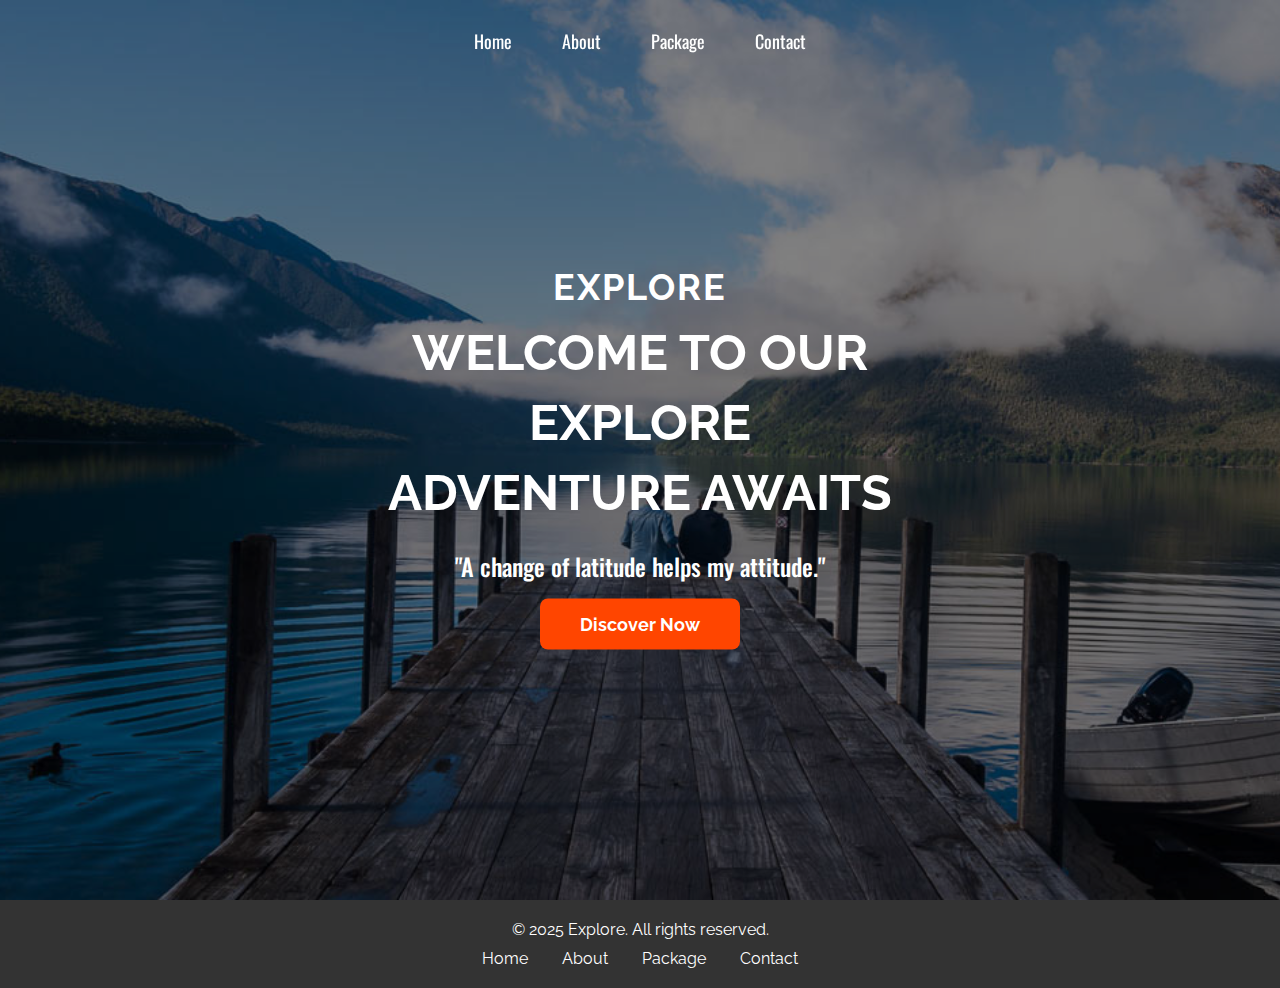
<file: index.html>
<!DOCTYPE html>
<html lang="en">
<head>
    <meta charset="UTF-8">
    <meta name="viewport" content="width=device-width, initial-scale=1.0">
    <title>Explore</title>
    <link href="https://fonts.googleapis.com/css2?family=Raleway:wght@700&family=Oswald:wght@400;500&display=swap" rel="stylesheet">
    <link href="./styles.css" rel="stylesheet">
</head>
<body>
    <!-- Navigation Bar -->
    <div class="arai">
        <a href="./index.html" class="nav-link">Home</a>
        <a href="./about.html" class="nav-link">About</a>
        <a href="./discover.html" class="nav-link">Package</a>
        <a href="./contact.html" class="nav-link">Contact</a>
    </div>

    <!-- Main Section -->
    <div class="main-section">
        <div class="text-overlay">
            <h1 class="mal">EXPLORE</h1>
            <h2 class="big">Welcome to Our Explore<br>Adventure Awaits</h2>
            <p class="quo">"A change of latitude helps my attitude."</p>
            <div class="action-btn">
                <a href="./discover.html" class="discover-btn">Discover Now</a>
            </div>
        </div>
        <img src="./Images/NZ.jpg" alt="maldives" class="background-image">
    </div>

    <!-- Footer for copyright -->
    <div class="footer">
        <div class="footer-content">
            <p>&copy; 2025 Explore. All rights reserved.</p>
            <div class="bottom-nav">
                <a href="./index.html" class="footer-link">Home</a>
                <a href="./about.html" class="footer-link">About</a>
                <a href="./discover.html" class="footer-link">Package</a>
                <a href="./contact.html" class="footer-link">Contact</a>
            </div>
        </div>
    </div>
</body>
</html>
</file>
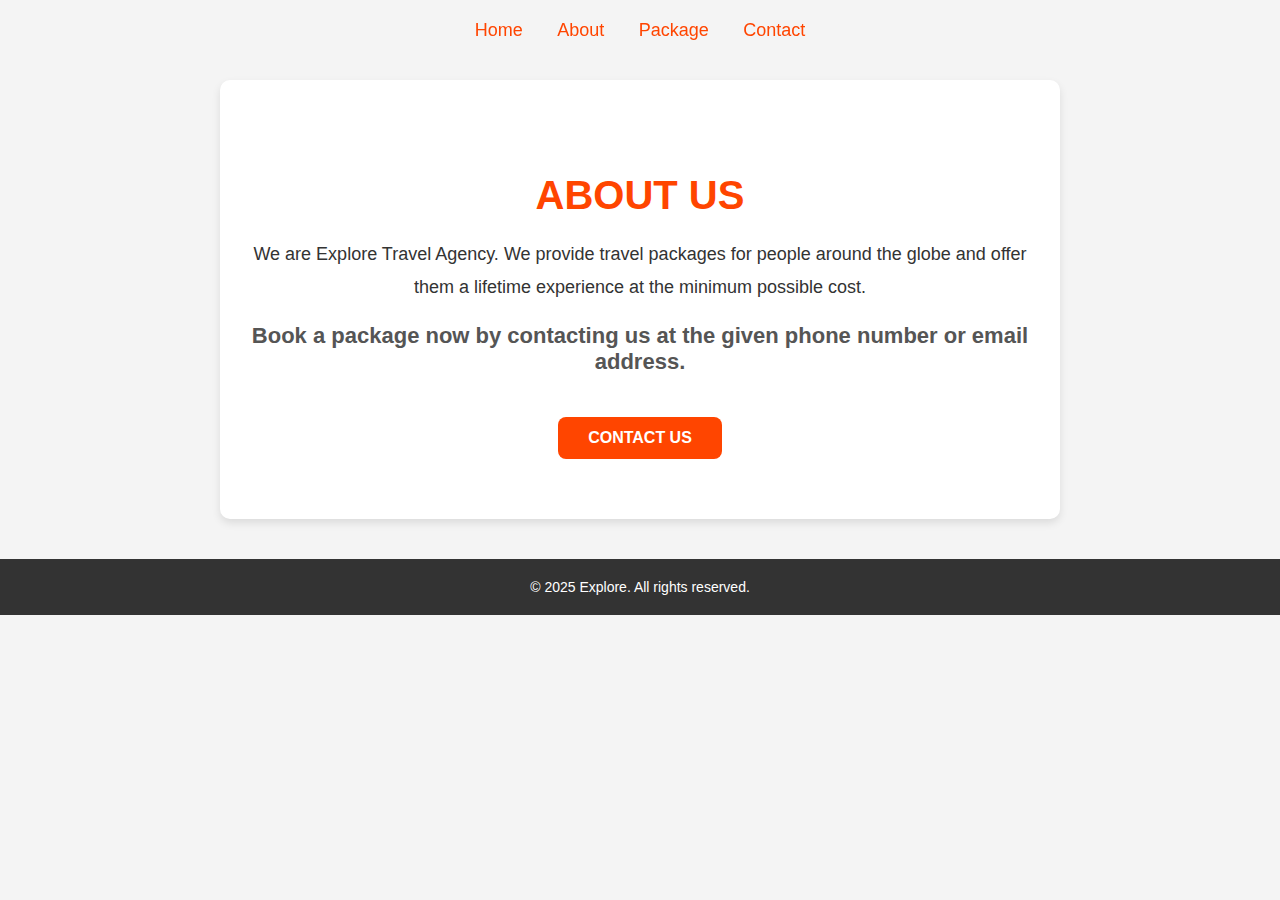
<file: about.html>
<!DOCTYPE html>
<html lang="en">
<head>
    <meta charset="UTF-8">
    <meta name="viewport" content="width=device-width, initial-scale=1.0">
    <title>About Us</title>
    <link href="./about.css" rel="stylesheet">
</head>
<body>
    <!-- Navigation Bar -->
    <div class="arai">
        <a href="./index.html">Home</a>
        <a href="./about.html">About</a>
        <a href="./discover.html">Package</a>
        <a href="./contact.html">Contact</a>
    </div>

    <!-- About Us Section -->
    <div class="about-section">
        <h2>ABOUT US</h2>
        <p>
            We are Explore Travel Agency. We provide travel packages for people around the globe and offer them a lifetime experience at the minimum possible cost. <br>
        </p>
        
        <h3>Book a package now by contacting us at the given phone number or email address.</h3>
        
        <a href="./contact.html" class="contact-link">CONTACT US</a>
    </div>

    <!-- Footer -->
    <div class="footer">
        <p>&copy; 2025 Explore. All rights reserved.</p>
    </div>
</body>
</html>
</file>
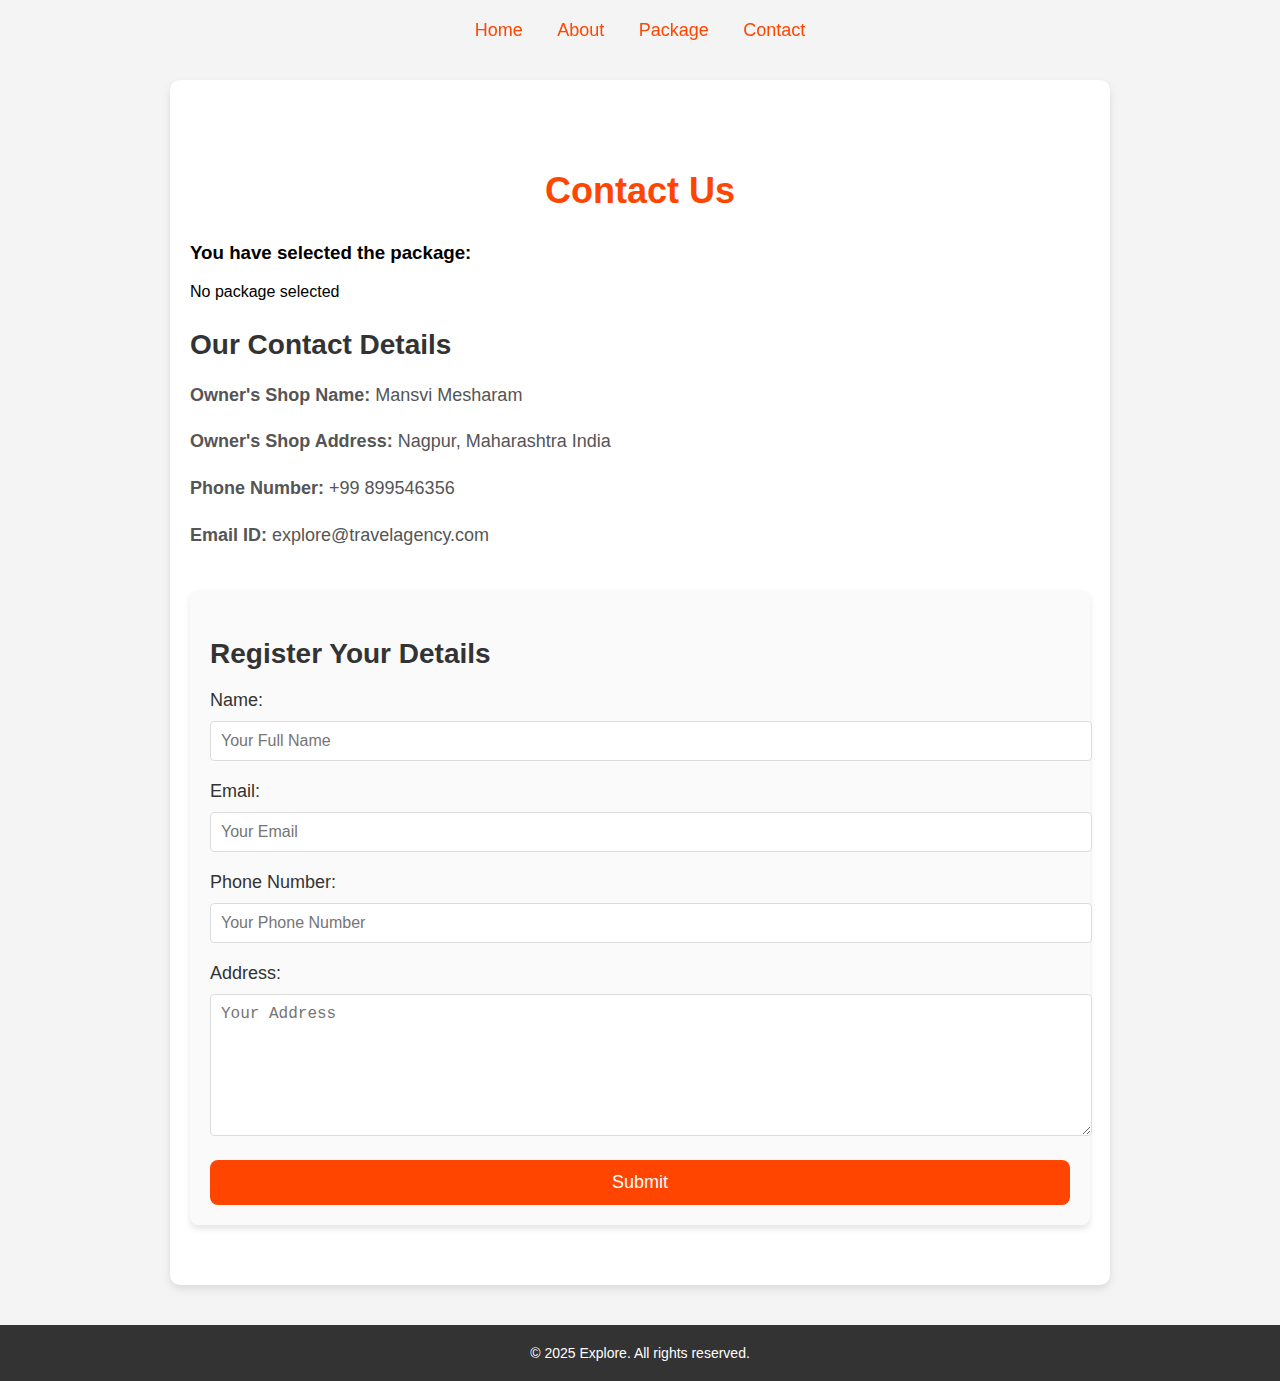
<file: contact.html>
<!DOCTYPE html>
<html lang="en">
<head>
    <meta charset="UTF-8">
    <meta name="viewport" content="width=device-width, initial-scale=1.0">
    <title>Contact Us</title>
    <link href="./contact.css" rel="stylesheet">
</head>
<body>
    <!-- Navigation Bar -->
    <div class="arai">
        <a href="./index.html">Home</a>
        <a href="./about.html">About</a>
        <a href="./discover.html">Package</a>
        <a href="./contact.html">Contact</a>
    </div>

    <!-- Contact Section -->
    <div class="contact-section">
        <h2>Contact Us</h2>

        <!-- Display Selected Package -->
        <div class="selected-package">
            <h3>You have selected the package:</h3>
            <p id="package-name">Loading...</p> <!-- Placeholder for the selected package -->
        </div>

        <!-- Owner's Contact Information -->
        <div class="contact-info">
            <h3>Our Contact Details</h3>
            <p><strong>Owner's Shop Name:</strong> Mansvi Mesharam</p>
            <p><strong>Owner's Shop Address:</strong> Nagpur, Maharashtra India</p>
            <p><strong>Phone Number:</strong> +99 899546356</p>
            <p><strong>Email ID:</strong> explore@travelagency.com</p>
        </div>

        <!-- Contact Form -->
        <div class="contact-form">
            <h3>Register Your Details</h3>
            <form action="thankyou.html" method="post"> <!-- Form action set to thankyou.html -->
                <label for="name">Name:</label>
                <input type="text" id="name" name="name" placeholder="Your Full Name" required>

                <label for="email">Email:</label>
                <input type="email" id="email" name="email" placeholder="Your Email" required>

                <label for="phone">Phone Number:</label>
                <input type="tel" id="phone" name="phone" placeholder="Your Phone Number" required>

                <label for="address">Address:</label>
                <textarea id="address" name="address" placeholder="Your Address" required></textarea>

                <button type="submit" class="submit-btn">Submit</button>
            </form>
        </div>
    </div>

    <!-- Footer -->
    <div class="footer">
        <p>&copy; 2025 Explore. All rights reserved.</p>
    </div>

    <script>
        // Function to get the query parameter "package" from the URL
        function getPackageFromURL() {
            const urlParams = new URLSearchParams(window.location.search);
            const package = urlParams.get('package');
            const packageName = document.getElementById('package-name');
            
            // Display the package name (or a default message if not found)
            if (package) {
                packageName.textContent = package.replace(/-/g, ' ').toUpperCase(); // Replace hyphens with spaces
            } else {
                packageName.textContent = 'No package selected';
            }
        }

        // Call the function when the page loads
        window.onload = getPackageFromURL;
    </script>
</body>
</html>
</file>
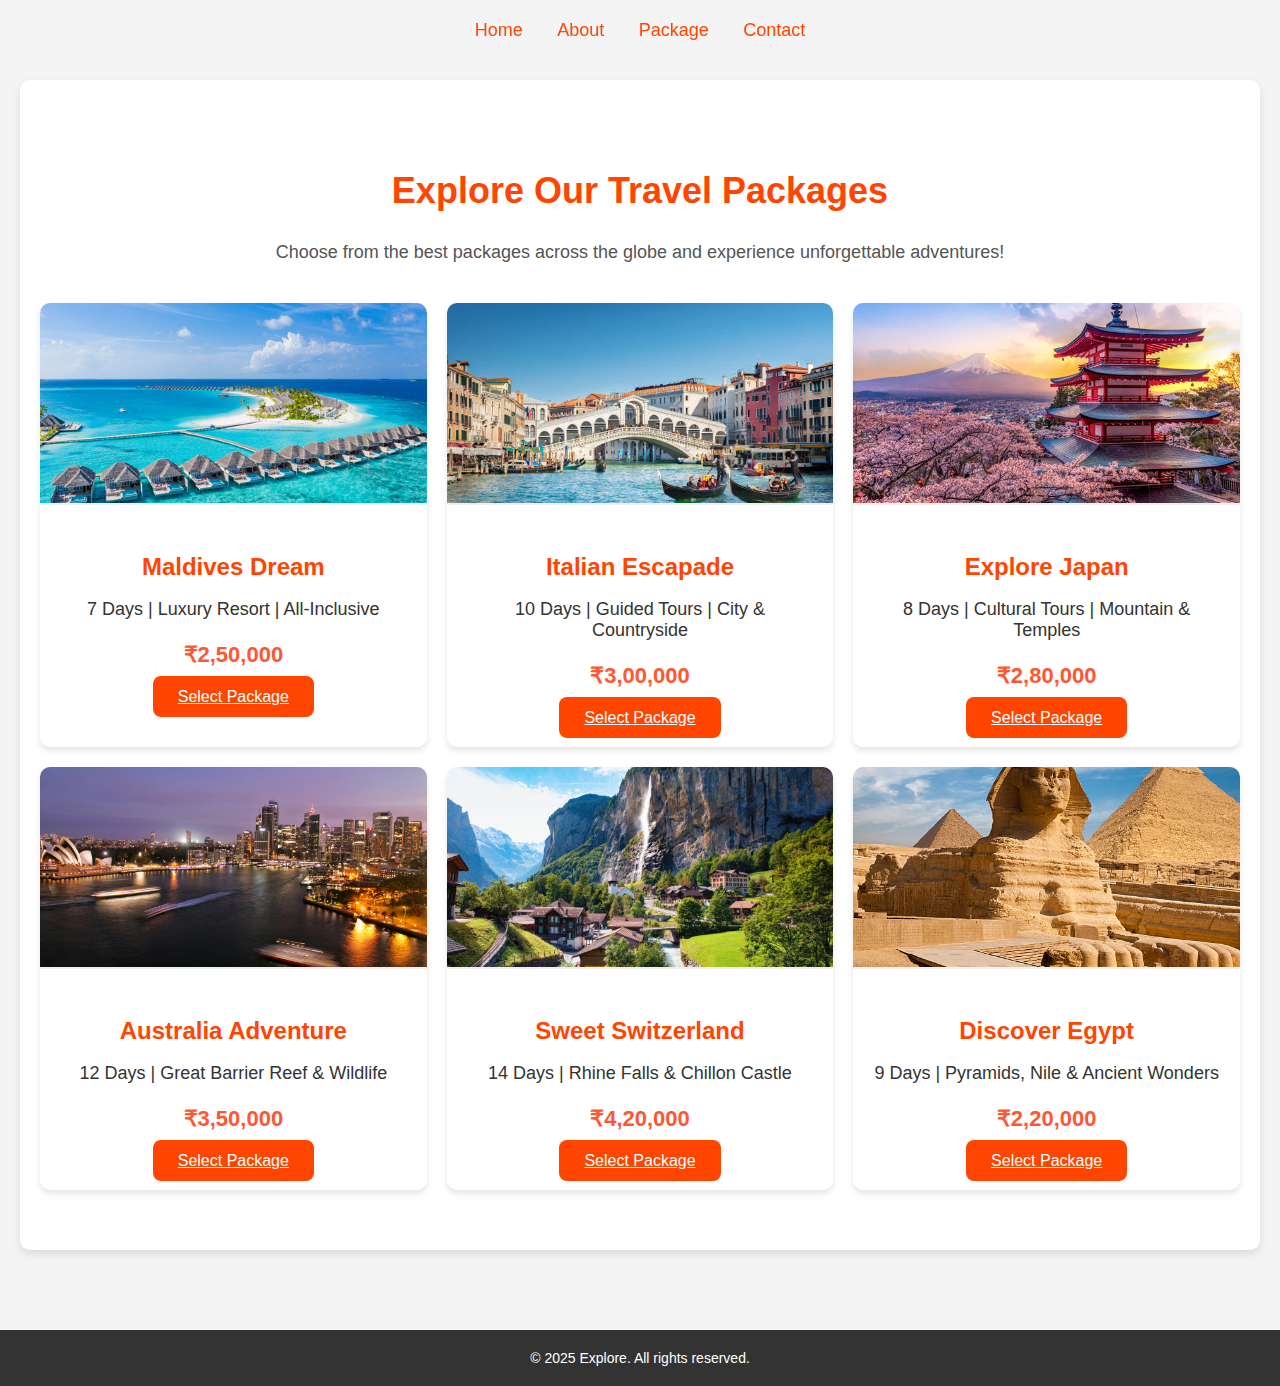
<file: discover.html>
<!DOCTYPE html>
<html lang="en">
<head>
    <meta charset="UTF-8">
    <meta name="viewport" content="width=device-width, initial-scale=1.0">
    <title>Explore Packages</title>
    <link href="./discover.css" rel="stylesheet">
</head>
<body>
    <!-- Navigation Bar -->
    <div class="arai">
        <a href="./index.html">Home</a>
        <a href="./about.html">About</a>
        <a href="./discover.html">Package</a>
        <a href="./contact.html">Contact</a>
    </div>

    <!-- Package Section -->
    <div class="package-section">
        <h2>Explore Our Travel Packages</h2>
        <p class="description">Choose from the best packages across the globe and experience unforgettable adventures!</p>

        <div class="package-cards">
            <!-- Package 1: Maldives -->
            <div class="package-card">
                <img src="./Images/maldives.jpg" alt="Maldives">
                <div class="package-info">
                    <h3>Maldives Dream</h3>
                    <p>7 Days | Luxury Resort | All-Inclusive</p>
                    <p class="price">₹2,50,000</p>
                    <a href="./contact.html?package=maldives-dream" class="select-btn">Select Package</a>
                </div>
            </div>

            <!-- Package 2: Italy -->
            <div class="package-card">
                <img src="./Images/italy.jpg" alt="Italy">
                <div class="package-info">
                    <h3>Italian Escapade</h3>
                    <p>10 Days | Guided Tours | City & Countryside</p>
                    <p class="price">₹3,00,000</p>
                    <a href="./contact.html?package=italian-escapade" class="select-btn">Select Package</a>
                </div>
            </div>

            <!-- Package 3: Japan -->
            <div class="package-card">
                <img src="./Images/japan.jpg" alt="Japan">
                <div class="package-info">
                    <h3>Explore Japan</h3>
                    <p>8 Days | Cultural Tours | Mountain & Temples</p>
                    <p class="price">₹2,80,000</p>
                    <a href="./contact.html?package=explore-japan" class="select-btn">Select Package</a>
                </div>
            </div>

            <!-- Package 4: Australia -->
            <div class="package-card">
                <img src="./Images/australia.jpg" alt="Australia">
                <div class="package-info">
                    <h3>Australia Adventure</h3>
                    <p>12 Days | Great Barrier Reef & Wildlife</p>
                    <p class="price">₹3,50,000</p> 
                    <a href="./contact.html?package=australia-adventure" class="select-btn">Select Package</a>
                </div>
            </div>

            <!-- Package 5: Switzerland-->
            <div class="package-card">
                <img src="./Images/switzerland.jpg" alt="Switzerland">
                <div class="package-info">
                    <h3>Sweet Switzerland</h3>
                    <p>14 Days | Rhine Falls & Chillon Castle</p>
                    <p class="price">₹4,20,000</p> 
                    <a href="./contact.html?package=australia-adventure" class="select-btn">Select Package</a>
                </div>
            </div>

            <!-- Package 6: Egypt -->
            <div class="package-card">
                <img src="./Images/egypt.jpg" alt="Egypt">
                <div class="package-info">
                    <h3>Discover Egypt</h3>
                    <p>9 Days | Pyramids, Nile & Ancient Wonders</p>
                    <p class="price">₹2,20,000</p> 
                    <a href="./contact.html?package=discover-egypt" class="select-btn">Select Package</a>
                </div>
            </div>
        </div>
    </div>

    <!-- Footer -->
    <div class="footer">
        <p>&copy; 2025 Explore. All rights reserved.</p>
    </div>
</body>
</html>
</file>
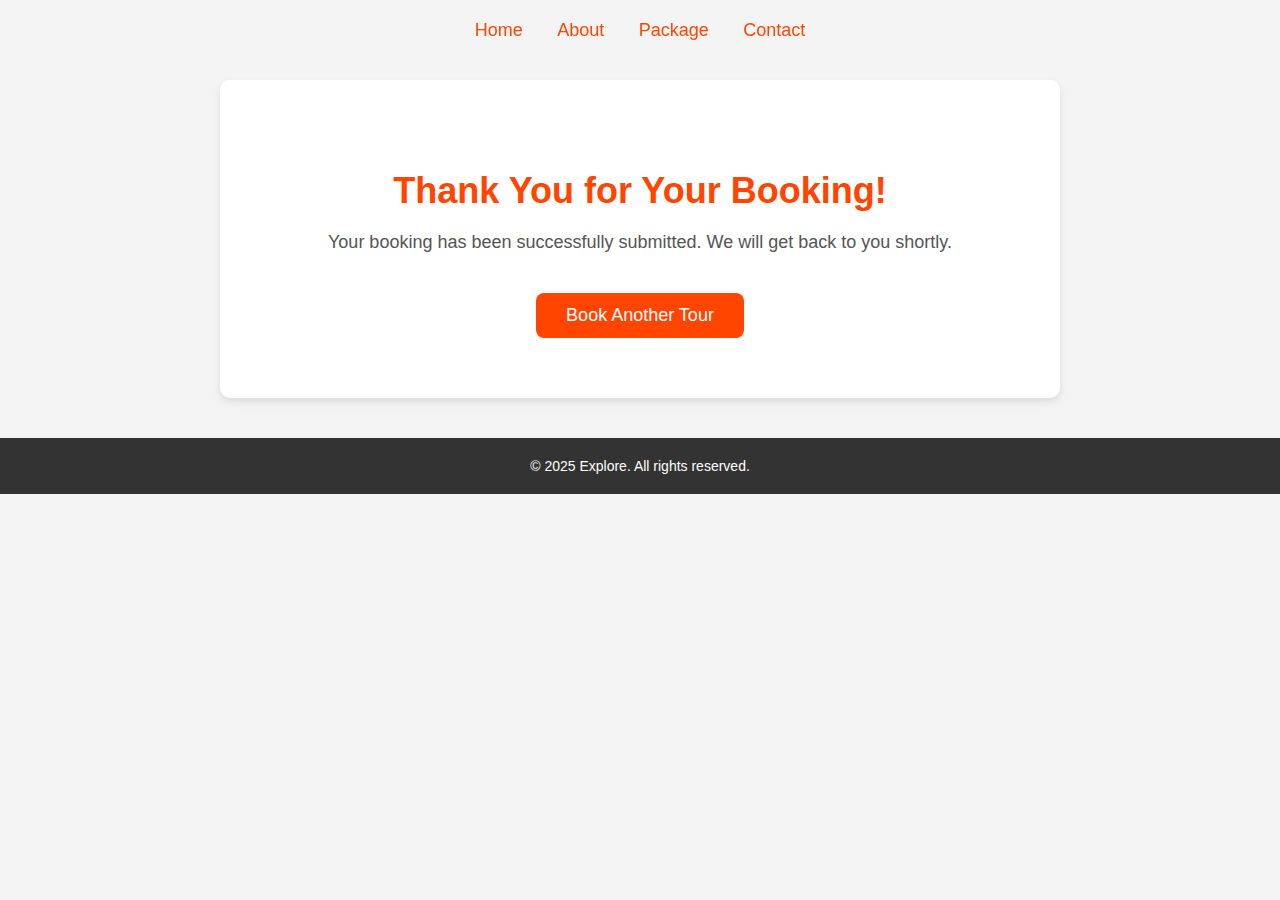
<file: thankyou.html>
<!DOCTYPE html>
<html lang="en">
<head>
    <meta charset="UTF-8">
    <meta name="viewport" content="width=device-width, initial-scale=1.0">
    <title>Thank You</title>
    <link href="./thankyou.css" rel="stylesheet">
</head>
<body>
    <!-- Navigation Bar -->
    <div class="arai">
        <a href="./index.html">Home</a>
        <a href="./about.html">About</a>
        <a href="./discover.html">Package</a>
        <a href="./contact.html">Contact</a>
    </div>

    <!-- Thank You Section -->
    <div class="thank-you-section">
        <h2>Thank You for Your Booking!</h2>
        <p>Your booking has been successfully submitted. We will get back to you shortly.</p>

        <!-- Button to Book Another Tour -->
        <a href="./discover.html" class="book-another-btn">Book Another Tour</a>
    </div>

    <!-- Footer -->
    <div class="footer">
        <p>&copy; 2025 Explore. All rights reserved.</p>
    </div>
</body>
</html>
</file>
<file: styles.css>
/* General Styles */
* {
    margin: 0;
    padding: 0;
    box-sizing: border-box;
}

body {
    font-family: 'Raleway', sans-serif;
    background-color: #f4f4f4;
    overflow: hidden; /* Prevent horizontal and vertical scrolling */
    height: 100%; /* Ensure the body height fits the viewport */
    display: flex;
    flex-direction: column; /* Align children (content + footer) vertically */
}

main {
    flex-grow: 1; /* This allows the content to grow and take the available space */
}

/* Navigation Bar */
.arai {
    position: fixed;
    top: 20px;
    left: 50%;
    transform: translateX(-50%);
    z-index: 1000;
    display: flex;
    gap: 20px;
}

.nav-link {
    color: #fff;
    font-size: 18px;
    font-family: 'Oswald', sans-serif;
    text-decoration: none;
    padding: 8px 15px;
    border-radius: 8px;
    transition: background-color 0.3s;
}

.nav-link:hover {
    background-color: orangered;
    color: white;
}

/* Main Section */
.main-section {
    position: relative;
    height: 100vh; /* Full height of the viewport */
    overflow: hidden; /* Disable scrolling */
}

.background-image {
    width: 100%;
    height: 100%;
    object-fit: cover;
    filter: brightness(50%);
    position: absolute;
    top: 0;
    left: 0;
    z-index: -1;
}

/* Text Overlay */
.text-overlay {
    position: absolute;
    top: 50%;
    left: 50%;
    transform: translate(-50%, -50%);
    text-align: center;
    color: white;
    z-index: 1;
}

.mal {
    font-size: 36px;
    font-weight: 700;
    font-family: 'Raleway', sans-serif;
    letter-spacing: 2px;
    margin-bottom: 10px;
    text-transform: uppercase;
}

.big {
    font-size: 50px;
    font-weight: 700;
    font-family: 'Raleway', sans-serif;
    color: white;
    line-height: 1.4;
    margin-bottom: 20px;
    text-transform: uppercase;
}

.quo {
    font-size: 24px;
    font-weight: 500;
    color: white;
    margin-bottom: 30px;
    font-family: 'Oswald', sans-serif;
}

/* Action Button */
.action-btn {
    margin-top: 30px;
}

.discover-btn {
    padding: 15px 40px;
    background-color: orangered;
    color: white;
    font-size: 18px;
    font-weight: bold;
    text-decoration: none;
    border-radius: 8px;
    transition: background-color 0.3s ease;
}

.discover-btn:hover {
    background-color: #d45721;
}

/* Footer */
.footer {
    background-color: #333;
    padding: 20px 0;
    position: relative;
    bottom: 0;
    width: 100%;
    text-align: center;
    color: white;
}

.footer-content {
    margin: 0 auto;
}

.footer p {
    font-size: 16px;
    margin-bottom: 10px;
}

.bottom-nav {
    margin-top: 10px;
}

.footer-link {
    color: white;
    font-size: 16px;
    text-decoration: none;
    margin: 0 15px;
}

.footer-link:hover {
    color: orangered;
}

/* Responsive Design */
@media (max-width: 768px) {
    .big {
        font-size: 40px;
    }

    .quo {
        font-size: 20px;
    }

    .mal {
        font-size: 28px;
    }

    .nav-link {
        font-size: 16px;
        padding: 6px 12px;
    }

    .footer-link {
        font-size: 14px;
        margin: 0 10px;
    }
}

@media (max-width: 480px) {
    .big {
        font-size: 30px;
    }

    .quo {
        font-size: 18px;
    }

    .mal {
        font-size: 24px;
    }

    .discover-btn {
        font-size: 16px;
        padding: 12px 35px;
    }

    .nav-link {
        font-size: 14px;
        padding: 5px 10px;
    }

    .footer-link {
        font-size: 14px;
        margin: 0 8px;
    }
}
</file>
<file: about.css>
/* General styles for the page */
body {
    font-family: 'Arial', sans-serif;
    background-color: #f4f4f4;
    margin: 0;
    padding: 0;
}

.arai {
    position: fixed;
    top: 20px;
    left: 50%;
    transform: translateX(-50%);
    z-index: 1000;
}

.arai a {
    color: orangered;
    margin: 0 15px;
    text-decoration: none;
    font-size: 18px;
    font-family: 'Oswald', sans-serif;
}

.arai a:hover {
    color: #fff;
}

/* About Section */
.about-section {
    max-width: 800px;
    margin: 0 auto;
    padding: 60px 20px;
    background-color: #ffffff;
    text-align: center;
    box-shadow: 0 4px 8px rgba(0, 0, 0, 0.1);
    border-radius: 10px;
    margin-top: 80px;
}

.about-section h2 {
    font-size: 40px;
    color: orangered;
    margin-bottom: 20px;
    font-weight: bold;
}

.about-section p {
    font-size: 18px;
    color: #333;
    line-height: 1.8;
    margin-bottom: 20px;
}

.about-section h3 {
    font-size: 22px;
    font-weight: bold;
    margin-top: 20px;
    color: #555;
}

/* Styling for the Contact Us link */
.contact-link {
    display: inline-block;
    padding: 12px 30px;
    background-color: orangered;
    color: white;
    text-decoration: none;
    border-radius: 8px;
    font-weight: bold;
    margin-top: 20px;
    transition: background-color 0.3s ease;
}

.contact-link:hover {
    background-color: #d45721;
}

/* Footer */
.footer {
    text-align: center;
    padding: 20px;
    background-color: #333;
    color: white;
    margin-top: 40px;
}

.footer p {
    margin: 0;
    font-size: 14px;
}
</file>
<file: contact.css>
/* General Styles */
body {
    font-family: 'Arial', sans-serif;
    background-color: #f4f4f4;
    margin: 0;
    padding: 0;
}

.arai {
    position: fixed;
    top: 20px;
    left: 50%;
    transform: translateX(-50%);
    z-index: 1000;
}

.arai a {
    color: orangered;
    margin: 0 15px;
    text-decoration: none;
    font-size: 18px;
    font-family: 'Oswald', sans-serif;
}

.arai a:hover {
    color: #fff;
}

/* Contact Section */
.contact-section {
    max-width: 900px;
    margin: 0 auto;
    padding: 60px 20px;
    background-color: #ffffff;
    box-shadow: 0 4px 8px rgba(0, 0, 0, 0.1);
    border-radius: 10px;
    margin-top: 80px;
}

.contact-section h2 {
    text-align: center;
    font-size: 36px;
    color: orangered;
    margin-bottom: 30px;
}

.contact-info {
    margin-bottom: 40px;
}

.contact-info h3 {
    font-size: 28px;
    color: #333;
    margin-bottom: 20px;
}

.contact-info p {
    font-size: 18px;
    color: #555;
    line-height: 1.6;
}

.contact-form {
    padding: 20px;
    background-color: #fafafa;
    border-radius: 8px;
    box-shadow: 0 4px 6px rgba(0, 0, 0, 0.1);
}

.contact-form h3 {
    font-size: 28px;
    color: #333;
    margin-bottom: 20px;
}

.contact-form label {
    display: block;
    margin-bottom: 10px;
    font-size: 18px;
    color: #333;
}

.contact-form input,
.contact-form textarea {
    width: 100%;
    padding: 10px;
    margin-bottom: 20px;
    border: 1px solid #ddd;
    border-radius: 4px;
    font-size: 16px;
    color: #333;
}

.contact-form textarea {
    height: 120px;
    resize: vertical;
}

.submit-btn {
    padding: 12px 25px;
    background-color: orangered;
    color: white;
    border: none;
    border-radius: 8px;
    font-size: 18px;
    cursor: pointer;
    width: 100%;
}

.submit-btn:hover {
    background-color: #d45721;
}

/* Footer */
.footer {
    text-align: center;
    padding: 20px;
    background-color: #333;
    color: white;
    margin-top: 40px;
}

.footer p {
    margin: 0;
    font-size: 14px;
}
</file>
<file: discover.css>
/* General Styles */
body {
    font-family: 'Arial', sans-serif;
    background-color: #f4f4f4;
    margin: 0;
    padding: 0;
}

.arai {
    position: fixed;
    top: 20px;
    left: 50%;
    transform: translateX(-50%);
    z-index: 1000;
}

.arai a {
    color: orangered;
    margin: 0 15px;
    text-decoration: none;
    font-size: 18px;
    font-family: 'Oswald', sans-serif;
}

.arai a:hover {
    color: #fff;
}

/* Package Section */
.package-section {
    max-width: 1200px;
    margin: 80px auto;
    padding: 60px 20px;
    background-color: #ffffff;
    box-shadow: 0 4px 8px rgba(0, 0, 0, 0.1);
    border-radius: 10px;
}

.package-section h2 {
    text-align: center;
    font-size: 36px;
    color: orangered;
    margin-bottom: 30px;
}

.package-section .description {
    text-align: center;
    font-size: 18px;
    color: #555;
    margin-bottom: 40px;
}

/* Package Cards */
.package-cards {
    display: grid;
    grid-template-columns: repeat(3, 1fr);
    gap: 20px;
    margin-top: 40px;
}

.package-card {
    background-color: #fff;
    border-radius: 10px;
    box-shadow: 0 4px 6px rgba(0, 0, 0, 0.1);
    overflow: hidden;
    text-align: center;
}

.package-card img {
    width: 100%;
    height: 200px;
    object-fit: cover;
    border-bottom: 2px solid #eee;
}

.package-info {
    padding: 20px;
}

.package-info h3 {
    font-size: 24px;
    color: orangered;
    margin-bottom: 15px;
}

.package-info p {
    font-size: 18px;
    color: #333;
    margin-bottom: 20px;
}

.select-btn {
    padding: 12px 25px;
    background-color: orangered;
    color: white;
    border: none;
    border-radius: 8px;
    font-size: 16px;
    cursor: pointer;
    transition: background-color 0.3s;
}

.select-btn:hover {
    background-color: #d45721;
}

/* Responsive Design for smaller screens */
@media (max-width: 768px) {
    .package-cards {
        grid-template-columns: 1fr 1fr;
    }
}

@media (max-width: 480px) {
    .package-cards {
        grid-template-columns: 1fr;
    }
}

/* Footer */
.footer {
    text-align: center;
    padding: 20px;
    background-color: #333;
    color: white;
    margin-top: 40px;
}

.footer p {
    margin: 0;
    font-size: 14px;
}


/* Package Info and Price Styling */
.package-info .price {
    font-size: 22px;
    font-weight: bold;
    color: #ff5733;
    margin-bottom: 20px;
}
</file>
<file: thankyou.css>
/* General Styles */
body {
    font-family: 'Arial', sans-serif;
    background-color: #f4f4f4;
    margin: 0;
    padding: 0;
}

.arai {
    position: fixed;
    top: 20px;
    left: 50%;
    transform: translateX(-50%);
    z-index: 1000;
}

.arai a {
    color: orangered;
    margin: 0 15px;
    text-decoration: none;
    font-size: 18px;
    font-family: 'Oswald', sans-serif;
}

.arai a:hover {
    color: #fff;
}

/* Thank You Section */
.thank-you-section {
    max-width: 800px;
    margin: 0 auto;
    padding: 60px 20px;
    background-color: #ffffff;
    box-shadow: 0 4px 8px rgba(0, 0, 0, 0.1);
    border-radius: 10px;
    margin-top: 80px;
    text-align: center;
}

.thank-you-section h2 {
    font-size: 36px;
    color: orangered;
    margin-bottom: 20px;
}

.thank-you-section p {
    font-size: 18px;
    color: #555;
    margin-bottom: 40px;
}

.book-another-btn {
    display: inline-block;
    padding: 12px 30px;
    background-color: orangered;
    color: white;
    text-decoration: none;
    border-radius: 8px;
    font-size: 18px;
    cursor: pointer;
}

.book-another-btn:hover {
    background-color: #d45721;
}

/* Footer */
.footer {
    text-align: center;
    padding: 20px;
    background-color: #333;
    color: white;
    margin-top: 40px;
}

.footer p {
    margin: 0;
    font-size: 14px;
}
</file>
